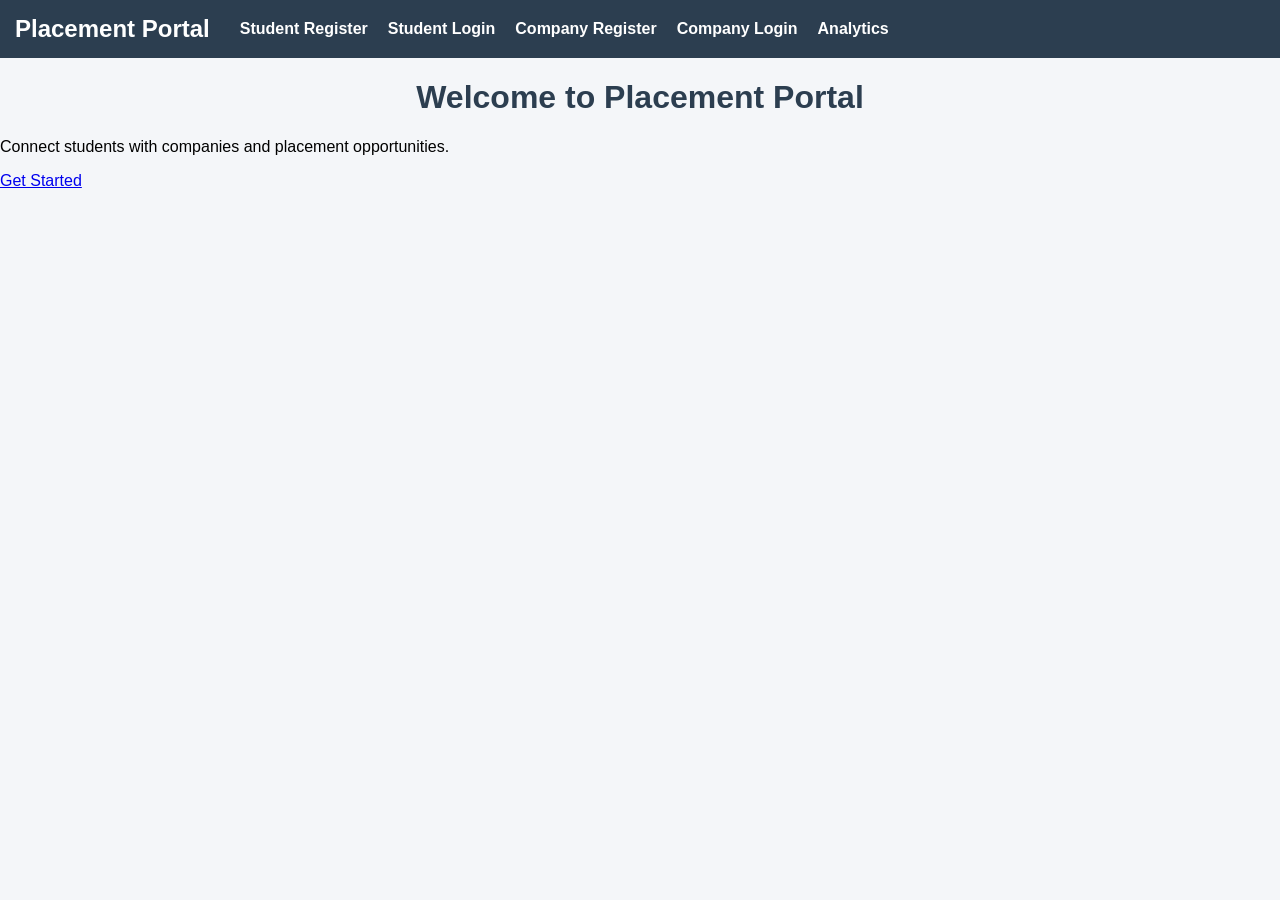
<file: src/main/resources/static/index.html>
<!DOCTYPE html>
<html>
<head>
    <title>Placement Portal</title>
    <link rel="stylesheet" href="style.css">
</head>

<body>

<nav>
    <h2>Placement Portal</h2>
    <a href="student-register.html">Student Register</a>
    <a href="student-login.html">Student Login</a>
    <a href="company-register.html">
        Company Register
    </a>

    <a href="company-login.html">
        Company Login
    </a>
    <a href="dashboard.html">Analytics</a>
</nav>


<div class="home">

    <h1>Welcome to Placement Portal</h1>

    <p>Connect students with companies and placement opportunities.</p>

    <a class="btn" href="student-register.html">
        Get Started
    </a>

</div>
</body>
</html>
</file>
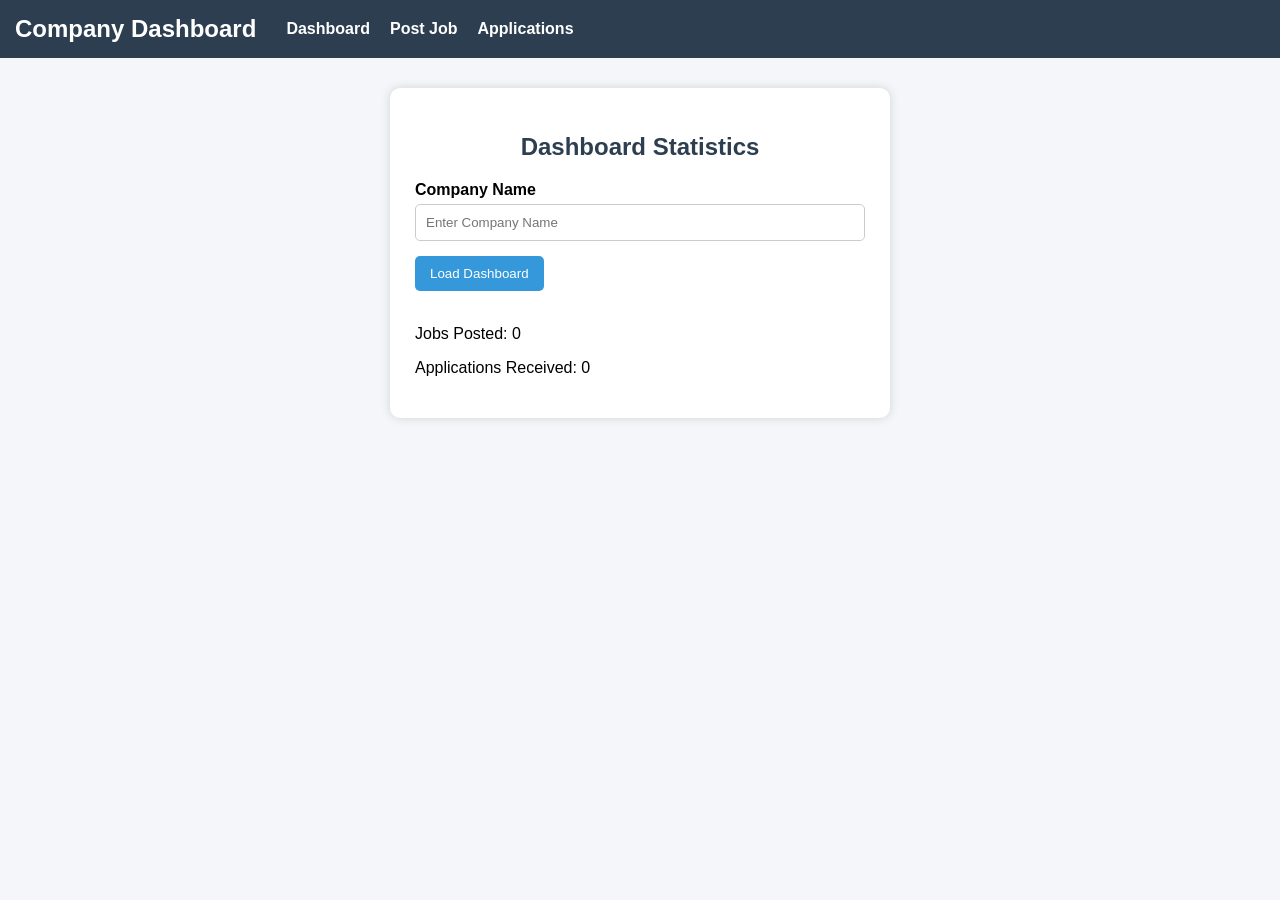
<file: src/main/resources/static/company-dashboard.html>
<!DOCTYPE html>
<html>
<head>
    <title>Company Dashboard</title>
    <link rel="stylesheet" href="style.css">
</head>
<body>

<nav>
    <h2>Company Dashboard</h2>

    <a href="company-dashboard.html">Dashboard</a>
    <a href="post-job.html">Post Job</a>
    <a href="view-applications.html">Applications</a>
</nav>

<div class="profile-box">

    <h2>Dashboard Statistics</h2>

    <label>Company Name</label>
    <input type="text" id="companyName"
           placeholder="Enter Company Name">

    <button onclick="loadDashboard()">
        Load Dashboard
    </button>

    <br><br>

    <p>
        Jobs Posted:
        <span id="jobsPosted">0</span>
    </p>

    <p>
        Applications Received:
        <span id="applicationsReceived">0</span>
    </p>

</div>

<script>

    function loadDashboard() {

        const companyName =
            document.getElementById("companyName").value;

        if(companyName.trim() === ""){
            alert("Please enter company name");
            return;
        }

        fetch('/api/company-dashboard?companyName=' + companyName)

            .then(response => response.json())

            .then(data => {

                document.getElementById("jobsPosted").innerText =
                    data.jobsPosted;

                document.getElementById("applicationsReceived").innerText =
                    data.applicationsReceived;

            })

            .catch(error => {

                console.log(error);
                alert("Error loading dashboard");

            });

    }

</script>

</body>
</html>
</file>
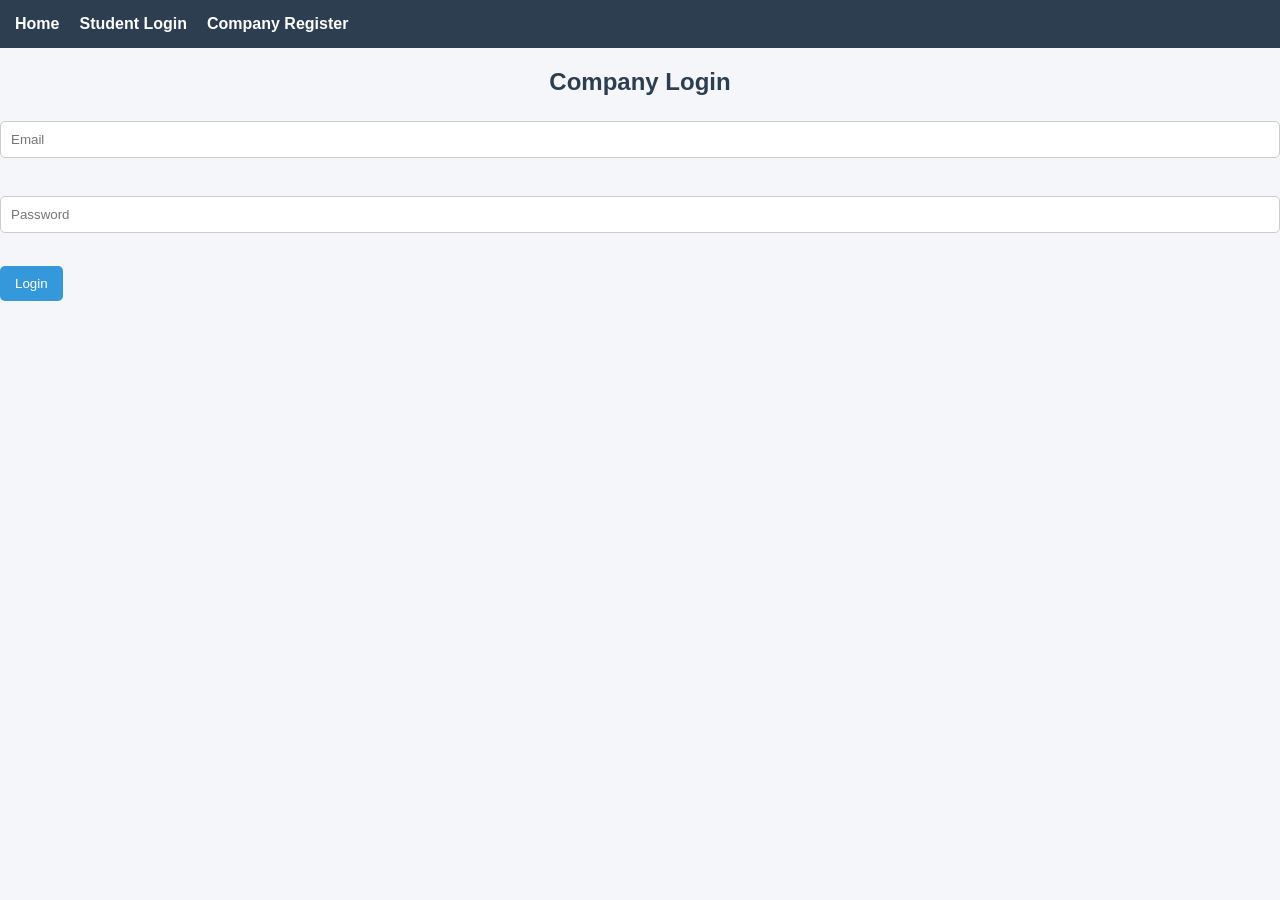
<file: src/main/resources/static/company-login.html>
<!DOCTYPE html>
<html>
<head>
    <title>Company Login</title>
    <link rel="stylesheet" href="style.css">
</head>
<body>
<nav>
    <a href="index.html">Home</a>
    <a href="student-login.html">Student Login</a>
    <a href="company-register.html">Company Register</a>
</nav>

<h2>Company Login</h2>

<input type="email" id="email" placeholder="Email"><br><br>

<input type="password" id="password" placeholder="Password"><br><br>

<button onclick="loginCompany()">
    Login
</button>

<script>

    function loginCompany(){

        fetch('/api/companies/login',{

            method:'POST',

            headers:{
                'Content-Type':'application/json'
            },

            body:JSON.stringify({

                email:
                document.getElementById('email').value,

                password:
                document.getElementById('password').value

            })

        })

            .then(response=>response.text())

            .then(data=>{

                alert(data);

                if(data === "Login Successful"){

                    window.location.href =
                        "company-dashboard.html";

                }

            })

            .catch(error=>{

                console.log(error);

            });

    }

</script>

</body>
</html>
</file>
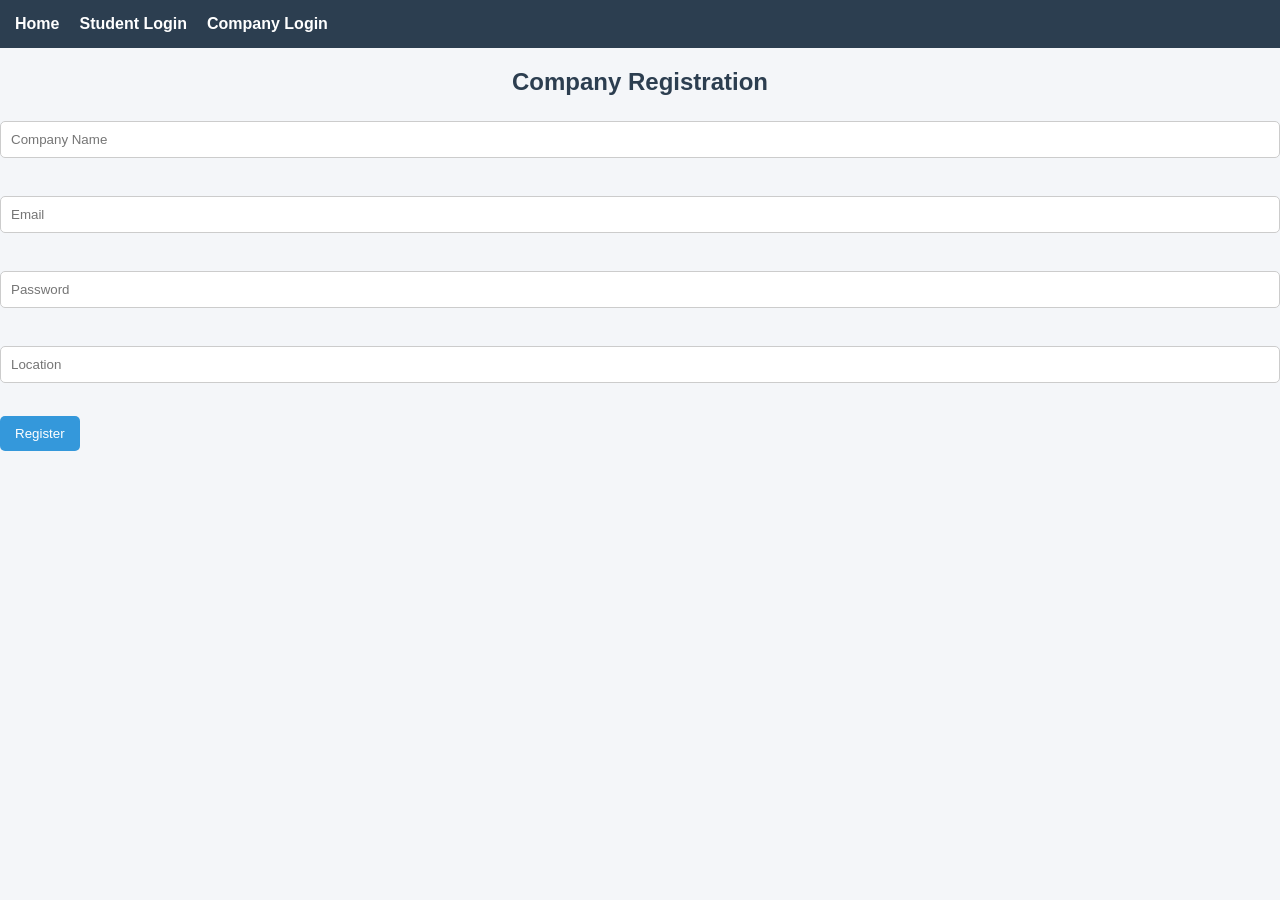
<file: src/main/resources/static/company-register.html>
<!DOCTYPE html>
<html>
<head>
    <title>Company Registration</title>
    <link rel="stylesheet" href="style.css">
</head>
<body>
<nav>
    <a href="index.html">Home</a>
    <a href="student-login.html">Student Login</a>
    <a href="company-login.html">Company Login</a>
</nav>

<h2>Company Registration</h2>

<input type="text" id="companyName" placeholder="Company Name"><br><br>

<input type="email" id="email" placeholder="Email"><br><br>

<input type="password" id="password" placeholder="Password"><br><br>
<input type="text" id="location" placeholder="Location"><br><br>

<button onclick="registerCompany()">
    Register
</button>

<script>

    function registerCompany(){

        fetch('/api/companies/register',{

            method:'POST',

            headers:{
                'Content-Type':'application/json'
            },

            body:JSON.stringify({

                companyName:
                document.getElementById('companyName').value,

                email:
                document.getElementById('email').value,

                password:
                document.getElementById('password').value,
                location:
                document.getElementById('location').value

            })

        })

            .then(response=>response.json())

            .then(data=>{

                alert("Company Registered Successfully");

            })

            .catch(error=>{

                console.log(error);

            });

    }

</script>

</body>
</html>
</file>
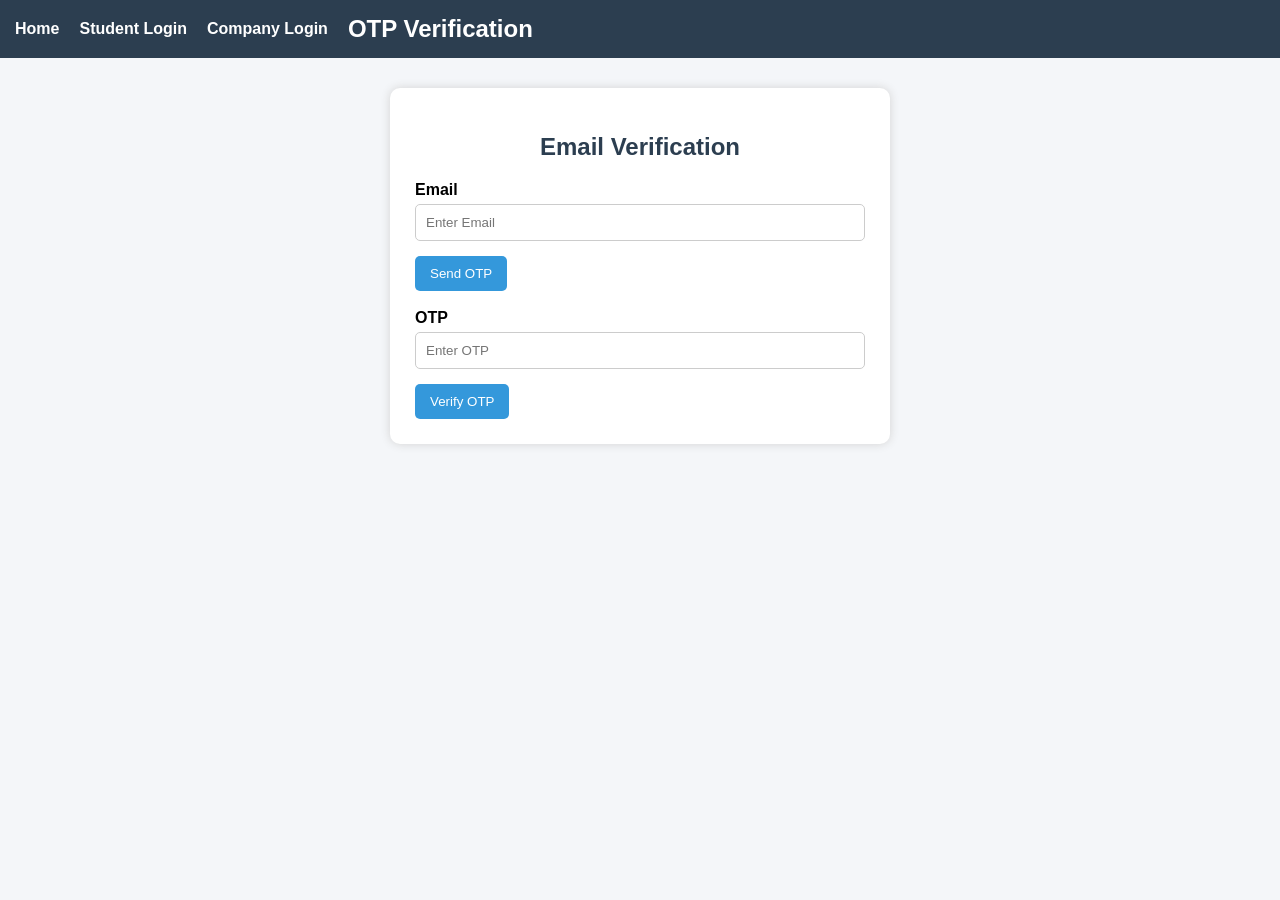
<file: src/main/resources/static/otp.html>
<!DOCTYPE html>
<html>
<head>
    <title>OTP Verification</title>
    <link rel="stylesheet" href="style.css">
</head>
<body>

<nav>
        <a href="index.html">Home</a>
        <a href="student-login.html">Student Login</a>
        <a href="company-login.html">Company Login</a>
    <h2>OTP Verification</h2>
</nav>

<div class="profile-box">

    <h2>Email Verification</h2>

    <label>Email</label>
    <input type="email" id="email" placeholder="Enter Email">

    <button onclick="sendOtp()">
        Send OTP
    </button>

    <br><br>

    <label>OTP</label>
    <input type="text" id="otp" placeholder="Enter OTP">

    <button onclick="verifyOtp()">
        Verify OTP
    </button>

</div>

<script>

    function sendOtp(){

        const email = document.getElementById("email").value;

        if(email.trim() === ""){
            alert("Please enter email");
            return;
        }

        fetch('/api/otp/send?email=' + email, {

            method: 'POST'

        })

            .then(response => response.text())

            .then(data => {

                alert(data);

            })

            .catch(error => {

                console.log(error);
                alert("Failed to send OTP");

            });

    }

    function verifyOtp(){

        const otp = document.getElementById("otp").value;

        if(otp.trim() === ""){
            alert("Please enter OTP");
            return;
        }

        fetch('/api/otp/verify?otp=' + otp, {

            method: 'POST'

        })

            .then(response => response.text())

            .then(data => {

                alert(data);

                if(data === "OTP Verified Successfully"){
                    alert("Verification Completed");
                }

            })

            .catch(error => {

                console.log(error);
                alert("Verification Failed");

            });

    }

</script>

</body>
</html>
</file>
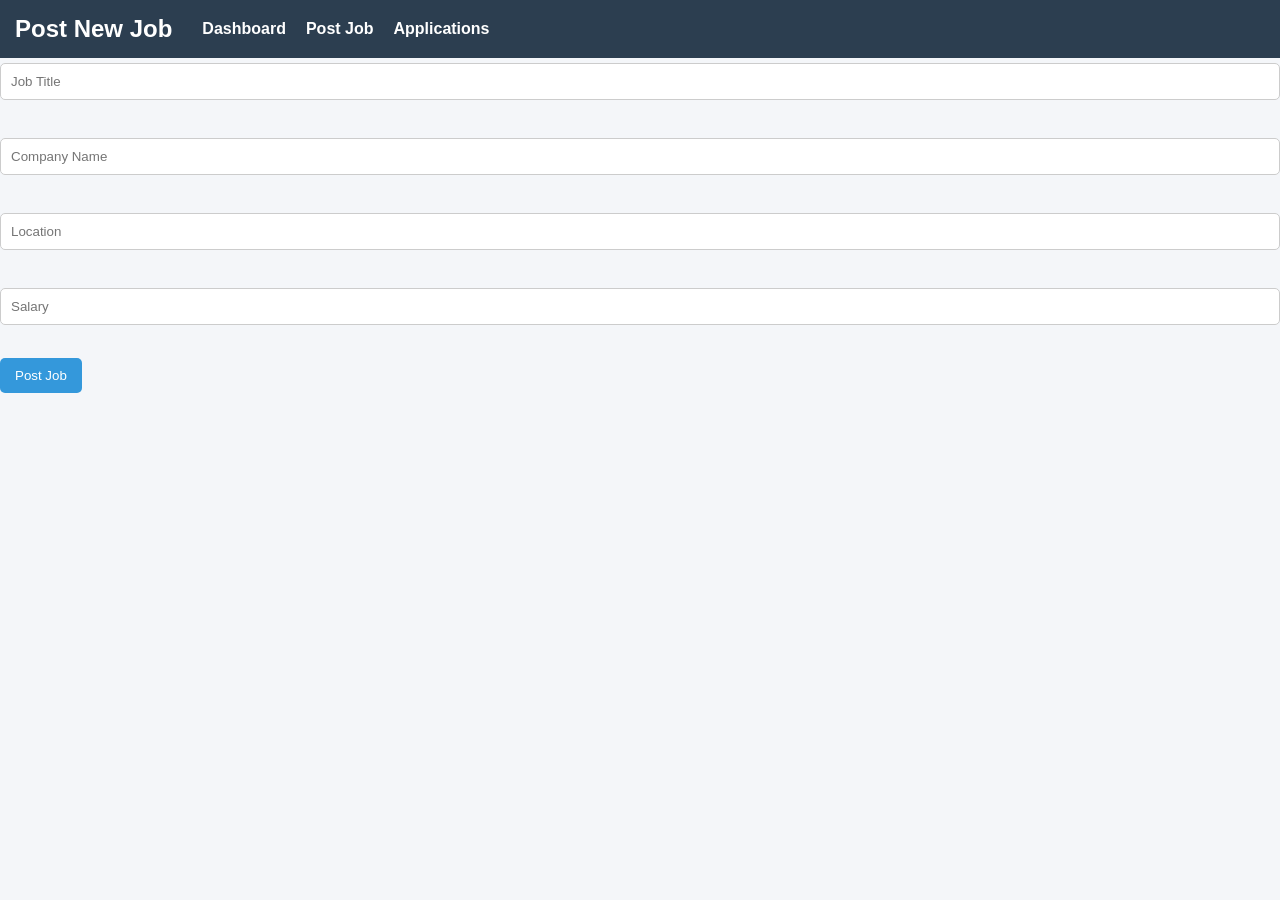
<file: src/main/resources/static/post-job.html>
<!DOCTYPE html>
<html>
<head>
    <title>Post Job</title>
    <link rel="stylesheet" href="style.css">
</head>
<body>
<nav>

<h2>Post New Job</h2>
    <a href="company-dashboard.html">Dashboard</a>
    <a href="post-job.html">Post Job</a>
    <a href="view-applications.html">Applications</a>
</nav>

<input type="text" id="jobTitle" placeholder="Job Title"><br><br>

<input type="text" id="companyName" placeholder="Company Name"><br><br>

<input type="text" id="location" placeholder="Location"><br><br>

<input type="number" id="salary" placeholder="Salary"><br><br>

<button onclick="postJob()">Post Job</button>

<script>

    function postJob(){

        fetch('/api/jobs/add',{

            method:'POST',

            headers:{
                'Content-Type':'application/json'
            },

            body:JSON.stringify({

                jobTitle:document.getElementById('jobTitle').value,

                companyName:document.getElementById('companyName').value,

                location:document.getElementById('location').value,

                salary:document.getElementById('salary').value

            })

        })

            .then(response=>response.json())

            .then(data=>{

                alert("Job Posted Successfully");

            })

            .catch(error=>{

                console.log(error);

            });

    }

</script>

</body>
</html>
</file>
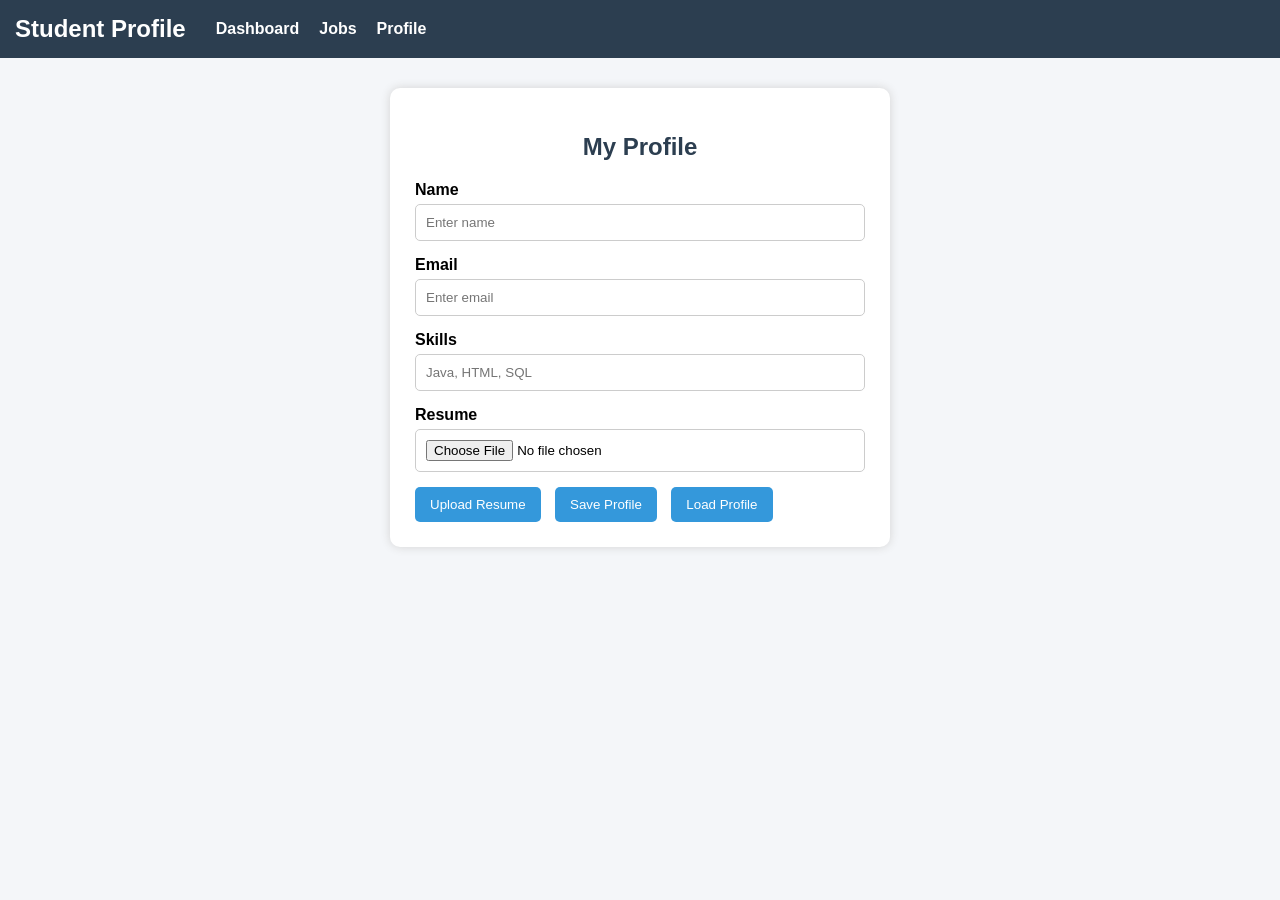
<file: src/main/resources/static/profile.html>
<!DOCTYPE html>
<html>

<head>

    <title>Student Profile</title>

    <link rel="stylesheet" href="style.css">

</head>


<body>


<nav>

    <h2>Student Profile</h2>

    <a href="student-dashboard.html">Dashboard</a>

    <a href="job-search.html">Jobs</a>
    <a href="profile.html">Profile</a>

</nav>



<div class="profile-box">


    <h2>My Profile</h2>


    <label>Name</label>
    <input type="text" id="name" placeholder="Enter name">



    <label>Email</label>
    <input type="email" id="email" placeholder="Enter email">



    <label>Skills</label>
    <input type="text" id="skills" placeholder="Java, HTML, SQL">



    <label>Resume</label>

    <input type="file" id="resume">
    <button onclick="uploadResume()">Upload Resume</button>


    <button onclick="saveProfile()">

        Save Profile

    </button>
    <button onclick="loadProfile()">
        Load Profile
    </button>



</div>




<script>


    function saveProfile(){

        let name = document.getElementById('name').value;
        let email = document.getElementById('email').value;
        let skills = document.getElementById('skills').value;

        if(name.trim()==="" || email.trim()==="" || skills.trim()===""){
            alert("Please fill all fields");
            return;
        }

        fetch('/api/students',{

            method:'POST',

            headers:{
                'Content-Type':'application/json'
            },

            body:JSON.stringify({
                name:name,
                email:email,
                phone:'',
                password:'',
                skills:skills
            })

        })

            .then(response=>response.json())

            .then(data=>{

                alert("Profile Saved Successfully");
                console.log(data);

            })

            .catch(error=>{
                console.log(error);
            });

    }
    function loadProfile() {

        alert("Load button clicked");

        const email = document.getElementById('email').value;

        alert("Email: " + email);

        fetch('/api/students/' + email)

            .then(response => {
                alert("API Response Received");
                return response.json();
            })

            .then(data => {

                alert(JSON.stringify(data));

                if(data == null){
                    alert("Student not found");
                    return;
                }

                document.getElementById('name').value = data.name;
                document.getElementById('email').value = data.email;
                document.getElementById('skills').value = data.skills || '';

            })

            .catch(error => {
                alert("Error: " + error);
                console.log(error);
            });
    }
    function uploadResume() {

        const fileInput = document.getElementById("resume");
        const email = document.getElementById("email").value;

        if(email.trim() === ""){
            alert("Please enter email first");
            return;
        }

        if(fileInput.files.length === 0){
            alert("Please select a resume");
            return;
        }

        let formData = new FormData();

        formData.append("file", fileInput.files[0]);
        formData.append("email", email);

        fetch("/api/resume/upload", {

            method: "POST",

            body: formData

        })

            .then(response => response.text())

            .then(data => {

                alert(data);

            })

            .catch(error => {

                console.log(error);
                alert("Upload Failed");

            });
    }
</script>


</body>

</html>
</file>
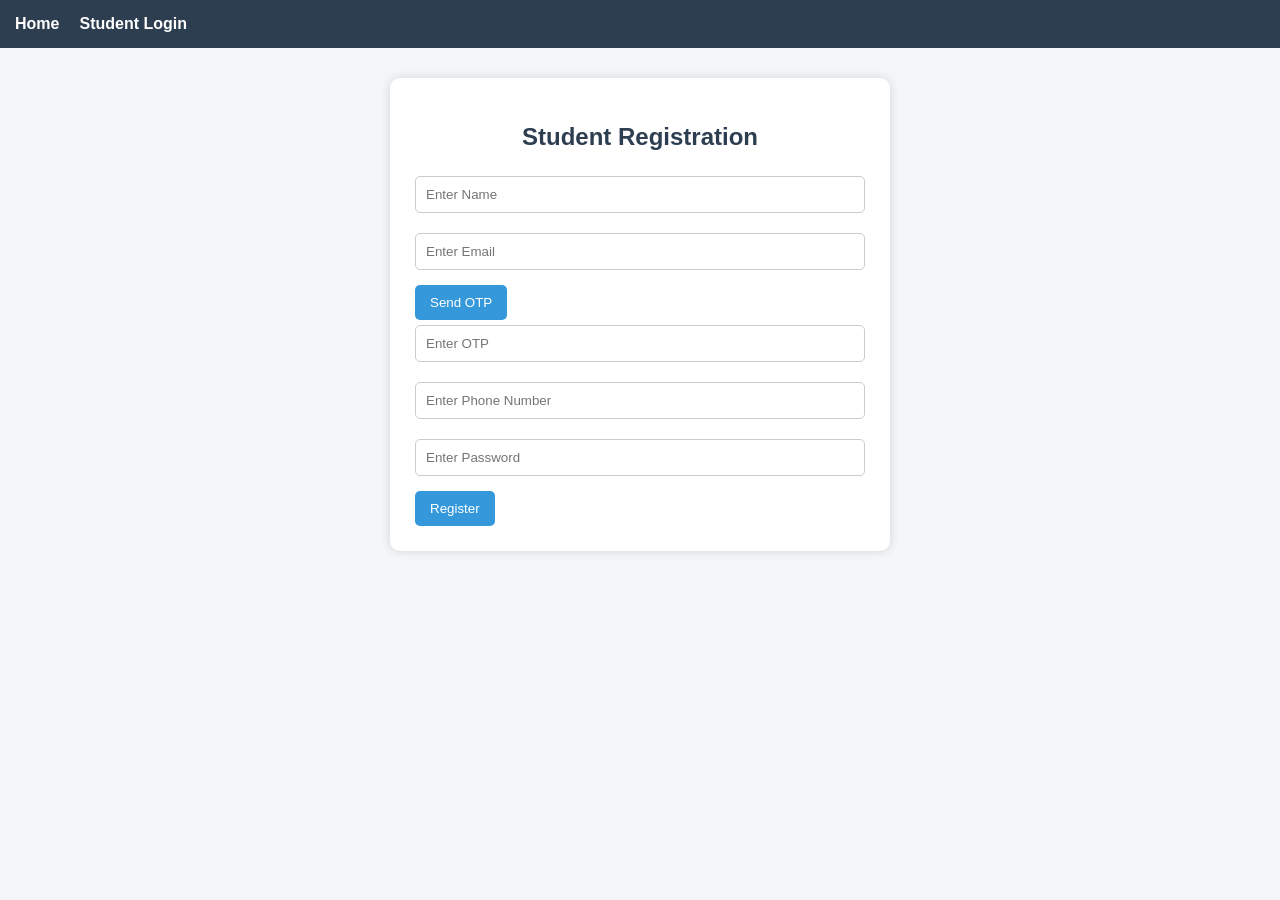
<file: src/main/resources/static/student-register.html>
<!DOCTYPE html>
<html>
<head>
    <title>Student Register</title>
    <link rel="stylesheet" href="style.css">
</head>
<body>

<nav>
    <a href="index.html">Home</a>
    <a href="student-login.html">Student Login</a>
</nav>

<div class="profile-box">

    <h2>Student Registration</h2>

    <input type="text" id="name" placeholder="Enter Name">

    <input type="email" id="email" placeholder="Enter Email">

    <button onclick="sendOtp()">
        Send OTP
    </button>

    <input type="text" id="otp" placeholder="Enter OTP">

    <input type="text" id="phone" placeholder="Enter Phone Number">

    <input type="password" id="password" placeholder="Enter Password">

    <button onclick="registerStudent()">
        Register
    </button>

</div>

<script>

    function sendOtp(){

        let email = document.getElementById("email").value;

        if(email.trim() === ""){
            alert("Please enter email first");
            return;
        }

        fetch('/api/otp/send?email=' + email, {

            method:'POST'

        })

            .then(response => response.text())

            .then(data => {

                alert(data);

            })

            .catch(error => {

                console.log(error);

                alert("Failed to send OTP");

            });

    }

    function registerStudent(){

        let name = document.getElementById("name").value;
        let email = document.getElementById("email").value;
        let otp = document.getElementById("otp").value;
        let phone = document.getElementById("phone").value;
        let password = document.getElementById("password").value;

        if(name==="" || email==="" || otp==="" ||
            phone==="" || password===""){

            alert("Please fill all fields");
            return;
        }

        fetch('/api/otp/verify?otp=' + otp, {

            method:'POST'

        })

            .then(response => response.text())

            .then(result => {

                if(result === "OTP Verified Successfully"){

                    fetch('/api/students/register', {

                        method:'POST',

                        headers:{
                            'Content-Type':'application/json'
                        },

                        body:JSON.stringify({
                            name:name,
                            email:email,
                            phone:phone,
                            password:password
                        })

                    })

                        .then(response => response.json())

                        .then(data => {

                            alert("Registration Successful");

                            window.location.href = "student-login.html";

                        })

                        .catch(error => {

                            console.log(error);

                            alert("Registration Failed");

                        });

                }
                else{

                    alert("Invalid OTP");

                }

            })

            .catch(error => {

                console.log(error);

                alert("OTP Verification Failed");

            });

    }

</script>

</body>
</html>
</file>
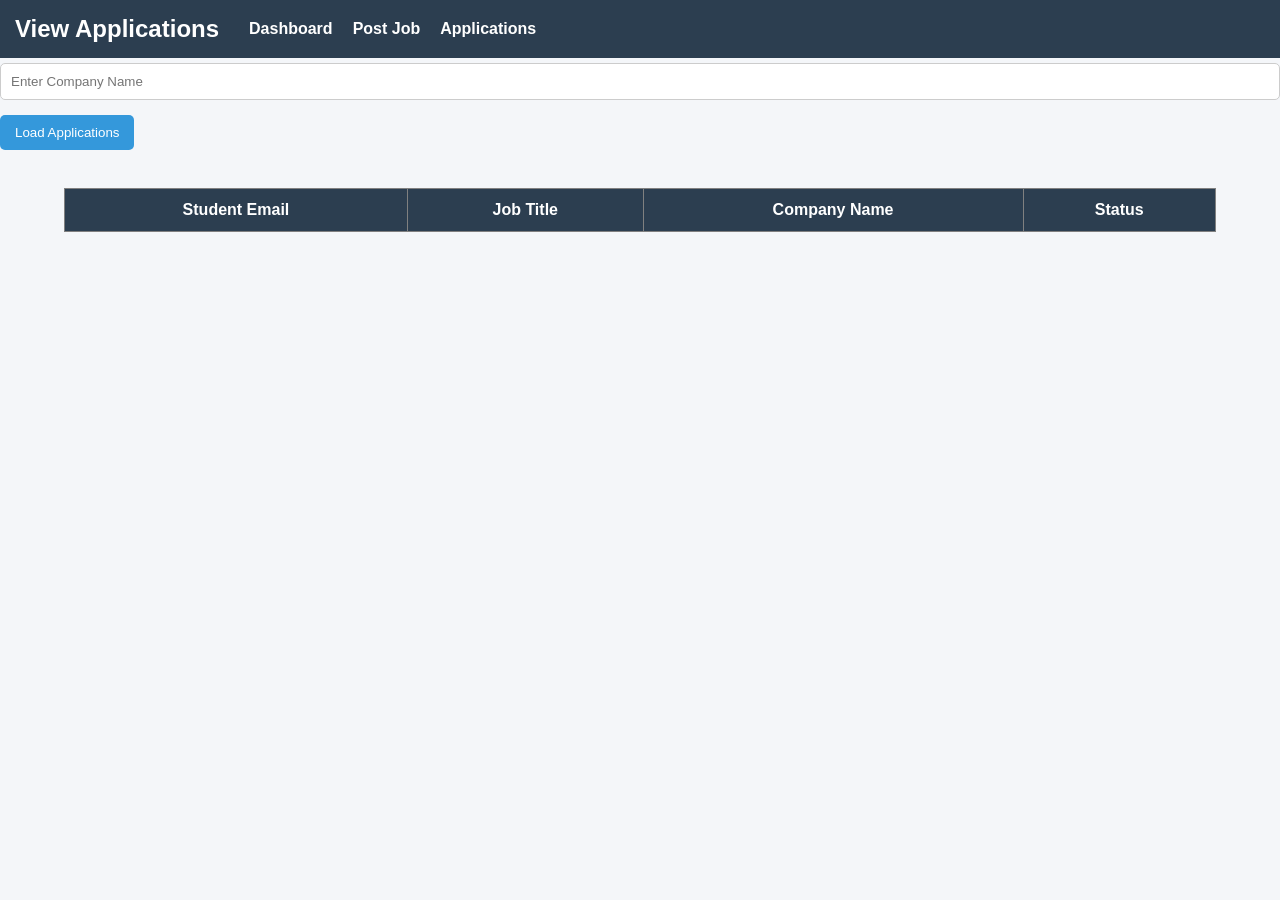
<file: src/main/resources/static/view-applications.html>
<!DOCTYPE html>
<html>
<head>
    <title>View Applications</title>
    <link rel="stylesheet" href="style.css">
</head>
<body>
<nav>

<h2>View Applications</h2>
    <a href="company-dashboard.html">Dashboard</a>
    <a href="post-job.html">Post Job</a>
    <a href="view-applications.html">Applications</a>
</nav>

<input type="text" id="companyName"
       placeholder="Enter Company Name">

<button onclick="loadApplications()">
    Load Applications
</button>

<br><br>

<table border="1">

    <thead>
    <tr>
        <th>Student Email</th>
        <th>Job Title</th>
        <th>Company Name</th>
        <th>Status</th>
    </tr>
    </thead>

    <tbody id="applicationTable">
    </tbody>

</table>

<script>

    function loadApplications(){

        const companyName =
            document.getElementById("companyName").value;

        fetch('/api/applications/company/' + companyName)

            .then(response => response.json())

            .then(data => {

                let rows = "";

                data.forEach(application => {

                    rows += `
                <tr>
                    <td>${application.studentEmail}</td>
                    <td>${application.jobTitle}</td>
                    <td>${application.companyName}</td>
                    <td>${application.status}</td>
                </tr>
            `;

                });

                document.getElementById("applicationTable")
                    .innerHTML = rows;

            })

            .catch(error => {

                console.log(error);
                alert("Error loading applications");

            });

    }

</script>

</body>
</html>
</file>
<file: src/main/resources/static/style.css>
/* General Page */

body {
    font-family: Arial, sans-serif;
    background-color: #f4f6f9;
    margin: 0;
    padding: 0;
}

/* Navigation Bar */

nav {
    background-color: #2c3e50;
    padding: 15px;
    display: flex;
    align-items: center;
}

nav h2 {
    color: white;
    margin: 0;
    margin-right: 30px;
}

nav a {
    color: white;
    text-decoration: none;
    margin-right: 20px;
    font-weight: bold;
}

nav a:hover {
    color: #f1c40f;
}

/* Forms */

.profile-box {
    width: 450px;
    margin: 30px auto;
    background: white;
    padding: 25px;
    border-radius: 10px;
    box-shadow: 0px 0px 10px lightgray;
}

.profile-box h2 {
    text-align: center;
    margin-bottom: 20px;
}

label {
    font-weight: bold;
}

input {
    width: 100%;
    padding: 10px;
    margin-top: 5px;
    margin-bottom: 15px;
    border: 1px solid #ccc;
    border-radius: 5px;
    box-sizing: border-box;
}

button {
    background-color: #3498db;
    color: white;
    border: none;
    padding: 10px 15px;
    margin-right: 10px;
    border-radius: 5px;
    cursor: pointer;
}

button:hover {
    background-color: #2980b9;
}

/* Dashboard Cards */

.card-container {
    display: flex;
    justify-content: center;
    gap: 20px;
    margin: 30px;
    flex-wrap: wrap;
}

.card {
    width: 220px;
    background: white;
    padding: 20px;
    text-align: center;
    border-radius: 10px;
    box-shadow: 0px 0px 10px lightgray;
}

.card h3 {
    margin: 0;
    color: #2c3e50;
}

.card p {
    font-size: 24px;
    font-weight: bold;
    color: #3498db;
}

/* Tables */

table {
    width: 90%;
    margin: 20px auto;
    border-collapse: collapse;
    background: white;
}

table th {
    background-color: #2c3e50;
    color: white;
    padding: 12px;
}

table td {
    padding: 10px;
    border: 1px solid #ddd;
    text-align: center;
}

table tr:nth-child(even) {
    background-color: #f2f2f2;
}

/* Search Box */

.search-box {
    width: 60%;
    margin: 20px auto;
    text-align: center;
}

/* Headings */

h1, h2, h3 {
    text-align: center;
    color: #2c3e50;
}

/* Responsive Design */

@media screen and (max-width: 768px) {

    .profile-box {
        width: 90%;
    }

    .card-container {
        flex-direction: column;
        align-items: center;
    }

    table {
        width: 100%;
    }
}
</file>
